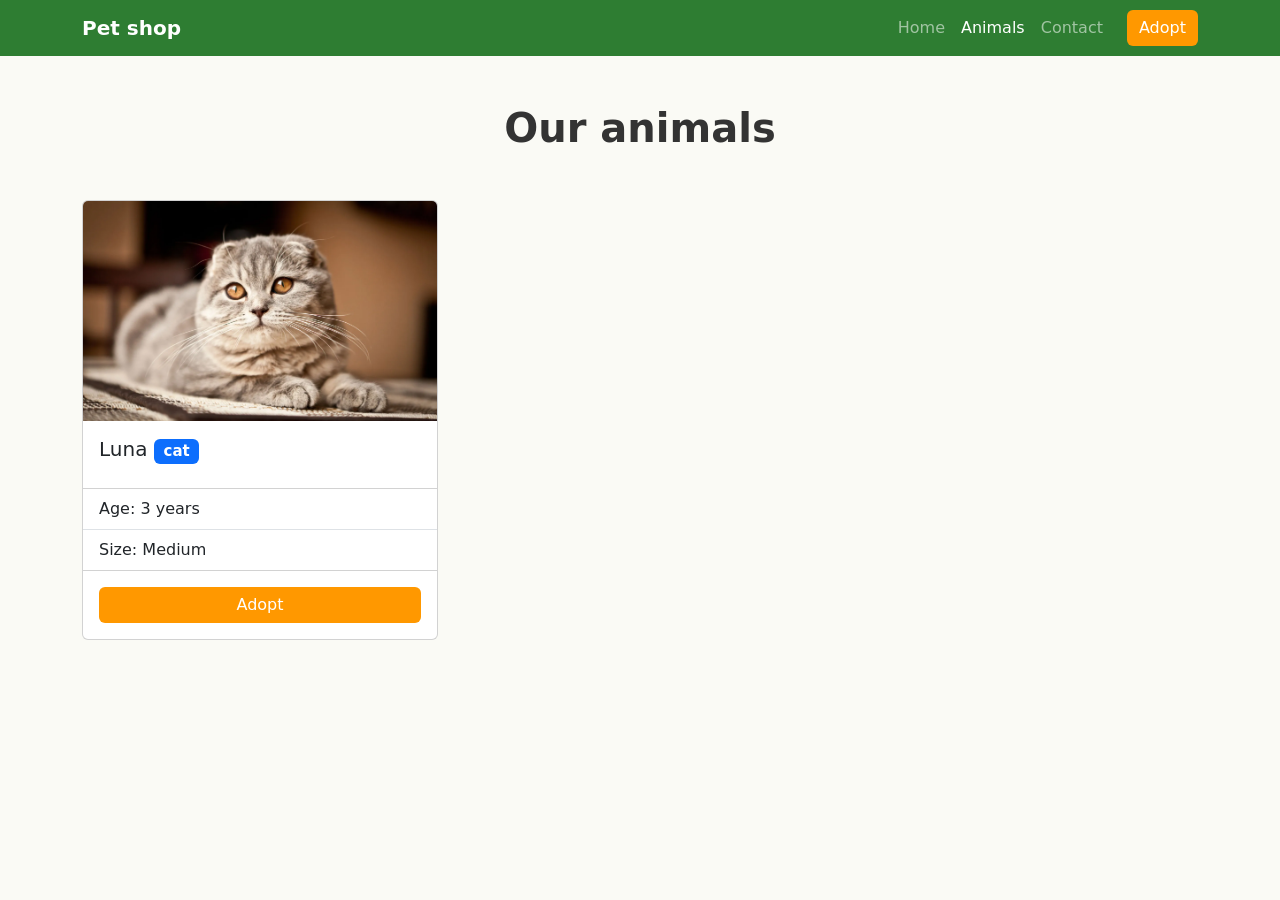
<file: animals.html>
<!DOCTYPE html>
<html lang="en">
<head>
  <meta charset="UTF-8">
  <meta name="viewport" content="width=device-width, initial-scale=1.0">
  <title>Pet shop | Animals</title>
  <link href="https://cdn.jsdelivr.net/npm/bootstrap@5.3.8/dist/css/bootstrap.min.css" rel="stylesheet">
  <link rel="stylesheet" href="css/style.css">
</head>
<body>

<nav class="navbar navbar-expand-lg navbar-dark bg-verd sticky-top">
  <div class="container">
    <a class="navbar-brand fw-bold" href="index.html">Pet shop</a>
    <button class="navbar-toggler" type="button" data-bs-toggle="collapse" data-bs-target="#menu">
      <span class="navbar-toggler-icon"></span>
    </button>
    <div class="collapse navbar-collapse" id="menu">
      <ul class="navbar-nav ms-auto mb-2 mb-lg-0">
        <li class="nav-item"><a class="nav-link" href="index.html">Home</a></li>
        <li class="nav-item"><a class="nav-link active" href="animals.html">Animals</a></li>
        <li class="nav-item"><a class="nav-link" href="contact.html">Contact</a></li>
      </ul>
      <a href="contact.html" class="btn btn-orange ms-lg-3">Adopt</a>
    </div>
  </div>
</nav>

<section class="container py-5">
  <h1 class="text-center fw-bold mb-5">Our animals</h1>
  <div class="row row-cols-1 row-cols-sm-2 row-cols-lg-3 g-4">

    <div class="col">
      <div class="card h-100">
        <img src="img/Scottish-fold-cat.webp" class="card-img-top" alt="Luna">
        <div class="card-body">
          <h5 class="card-title">Luna <span class="badge bg-primary">cat</span></h5>
        </div>
        <ul class="list-group list-group-flush">
          <li class="list-group-item">Age: 3 years</li>
          <li class="list-group-item">Size: Medium</li>
        </ul>
        <div class="card-body">
          <button type="button" class="btn btn-orange w-100" data-bs-toggle="modal" data-bs-target="#adoptModal">Adopt</button>
        </div>
      </div>
    </div>

<script src="https://cdn.jsdelivr.net/npm/bootstrap@5.3.8/dist/js/bootstrap.bundle.min.js"></script>
</body>
</html>
</file>
<file: css/style.css>
:root {
  --verd: #2e7d32;
  --taronja: #ff9800;
  --blanc: #fafaf5;
  --gris: #333333;
}

body {
  background-color: var(--blanc);
  color: var(--gris);
}

.bg-verd {
  background-color: var(--verd);
}

.btn-orange {
  background-color: var(--taronja);
  color: white;
  border: none;
}

.btn-orange:hover {
  background-color: #e68900;
  color: white;
}
.card-img-top {
  height: 220px;
  object-fit: cover;
}
</file>
